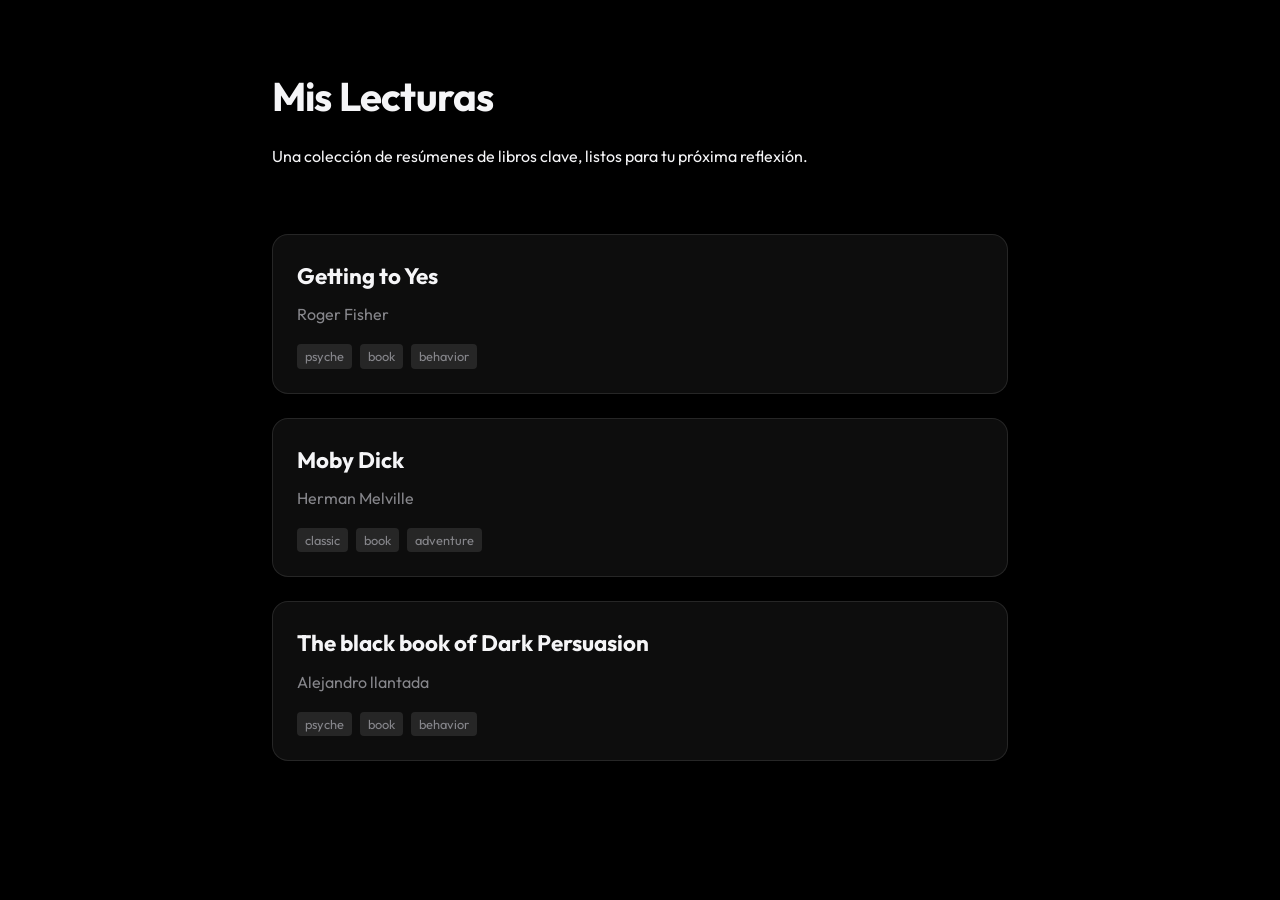
<file: index.html>
<!DOCTYPE html>
<html lang="es">

<head>
    <meta charset="UTF-8">
    <meta name="viewport" content="width=device-width, initial-scale=1.0, viewport-fit=cover">
    <meta name="apple-mobile-web-app-capable" content="yes">
    <meta name="apple-mobile-web-app-status-bar-style" content="black-translucent">
    <meta name="apple-mobile-web-app-title" content="Lecturas">
    <meta name="theme-color" content="#000000">
    <meta name="description" content="Resúmenes de libros clave">
    <link rel="manifest" href="manifest.json">
    <link rel="apple-touch-icon" href="icons/icon-192.png">
    <title>Mis Lecturas | TikTok Reader</title>
    <link rel="stylesheet" href="style.css">
    <link rel="preconnect" href="https://fonts.googleapis.com">
    <link rel="preconnect" href="https://fonts.gstatic.com" crossorigin>
    <link
        href="https://fonts.googleapis.com/css2?family=Outfit:wght@300;400;700&family=Lora:ital,wght@0,400;0,700;1,400&display=swap"
        rel="stylesheet">
</head>

<body>
    <div class="container">
        <header>
            <h1>Mis Lecturas</h1>
            <p>Una colección de resúmenes de libros clave, listos para tu próxima reflexión.</p>
        </header>

        <main id="book-list" class="book-list">
            <!-- Books will be loaded here -->
            <div class="loading">Cargando libros...</div>
        </main>

        <section class="saved-section" id="saved-section" style="display:none">
            <h2>🧡 Páginas guardadas</h2>
            <div class="saved-list" id="saved-list"></div>
        </section>
    </div>

    <!-- Preview Modal -->
    <div class="preview-modal" id="preview-modal">
        <div class="preview-content">
            <div class="preview-header">
                <span class="book-title" id="pm-book"></span>
                <span class="chapter-title" id="pm-chapter"></span>
            </div>
            <div class="preview-text" id="pm-text"></div>
            <div class="preview-footer">
                <button class="close-preview" id="pm-close">Cerrar</button>
                <a href="#" class="go-to-book" id="pm-link">Ir al libro completo →</a>
            </div>
        </div>
    </div>

    <!-- Side Drawer -->
    <div class="drawer-overlay" id="drawer-overlay"></div>
    <div class="side-drawer" id="side-drawer">
        <div class="drawer-header">
            <h2>Menú</h2>
        </div>
        <div class="drawer-menu">
            <button class="drawer-item" id="btn-books">
                <svg width="20" height="20" viewBox="0 0 24 24" fill="none" stroke="currentColor" stroke-width="2"><path d="M4 19.5A2.5 2.5 0 0 1 6.5 17H20"></path><path d="M6.5 2H20v20H6.5A2.5 2.5 0 0 1 4 19.5v-15A2.5 2.5 0 0 1 6.5 2z"></path></svg>
                Ver Libros
            </button>
            <button class="drawer-item" id="btn-favorites">
                <svg width="20" height="20" viewBox="0 0 24 24" fill="none" stroke="currentColor" stroke-width="2"><path d="M20.84 4.61a5.5 5.5 0 0 0-7.78 0L12 5.67l-1.06-1.06a5.5 5.5 0 0 0-7.78 7.78l1.06 1.06L12 21.23l7.78-7.78 1.06-1.06a5.5 5.5 0 0 0 0-7.78z"></path></svg>
                Páginas Favoritas
            </button>
            <button class="drawer-item danger" id="btn-clear-history">
                <svg width="20" height="20" viewBox="0 0 24 24" fill="none" stroke="currentColor" stroke-width="2"><polyline points="3 6 5 6 21 6"></polyline><path d="M19 6v14a2 2 0 0 1-2 2H7a2 2 0 0 1-2-2V6m3 0V4a2 2 0 0 1 2-2h4a2 2 0 0 1 2 2v2"></path><line x1="10" y1="11" x2="10" y2="17"></line><line x1="14" y1="11" x2="14" y2="17"></line></svg>
                Borrar Historial Leído
            </button>
        </div>
        <div class="drawer-footer">
            TikTok Reader v1.2
        </div>
    </div>

    <script>
        document.addEventListener('DOMContentLoaded', async () => {
            const listContainer = document.getElementById('book-list');
            try {
                const response = await fetch(`books.json?t=${Date.now()}`);
                const books = await response.json();

                listContainer.innerHTML = '';
                books.forEach(book => {
                    const card = document.createElement('a');
                    card.href = `reader.html?book=${book.id}`;
                    card.className = 'book-card';

                    const tagsHtml = book.tags ? book.tags.map(t => `<span class="tag">${t}</span>`).join('') : '';

                    card.innerHTML = `
                        <h3>${book.title}</h3>
                        <p>${book.author}</p>
                        <div class="tags">${tagsHtml}</div>
                    `;
                    listContainer.appendChild(card);
                });
            } catch (error) {
                listContainer.innerHTML = '<p>Error al cargar los libros. Por favor inténtalo de nuevo.</p>';
                console.error(error);
            }

            // — Load saved (loved) pages from localStorage —
            function renderSaved() {
                const savedSection = document.getElementById('saved-section');
                const savedList = document.getElementById('saved-list');
                savedList.innerHTML = '';

                // Collect all loved_pages_* keys
                const allLoved = [];
                for (let i = 0; i < localStorage.length; i++) {
                    const key = localStorage.key(i);
                    if (key && key.startsWith('loved_pages_')) {
                        const pages = JSON.parse(localStorage.getItem(key) || '[]');
                        const bookId = key.replace('loved_pages_', '');
                        pages.forEach(p => allLoved.push({ ...p, bookId, key }));
                    }
                }

                if (allLoved.length === 0) {
                    savedSection.style.display = 'none';
                    return;
                }

                savedSection.style.display = '';

                allLoved.forEach((item, i) => {
                    const card = document.createElement('div');
                    card.className = 'saved-card';
                    card.innerHTML = `
                        <span class="heart-icon">♡</span>
                        <div class="saved-info">
                            <span class="saved-book">${item.bookTitle || item.bookId} — ${item.chapter || ''}</span>
                            <span class="saved-preview">${item.preview || 'Página guardada'}</span>
                        </div>
                        <button class="saved-remove" data-key="${item.key}" data-index="${item.index}" title="Eliminar">✕</button>
                    `;

                    // Click card → open preview modal
                    card.addEventListener('click', (e) => {
                        if (e.target.classList.contains('saved-remove')) return;
                        
                        const modal = document.getElementById('preview-modal');
                        document.getElementById('pm-book').innerText = item.bookTitle || item.bookId;
                        document.getElementById('pm-chapter').innerText = item.chapter || 'Nota';
                        document.getElementById('pm-text').innerText = item.preview || '';
                        document.getElementById('pm-link').href = `reader.html?book=${item.bookId}&page=${item.index}`;
                        
                        modal.classList.add('visible');
                    });

                    // Remove button
                    card.querySelector('.saved-remove').addEventListener('click', (e) => {
                        e.stopPropagation();
                        const key = e.target.dataset.key;
                        const idx = parseInt(e.target.dataset.index);
                        let pages = JSON.parse(localStorage.getItem(key) || '[]');
                        pages = pages.filter(p => p.index !== idx);
                        localStorage.setItem(key, JSON.stringify(pages));
                        renderSaved();
                    });

                    savedList.appendChild(card);
                });
            }

            renderSaved();

            // Modal Close Logic
            const modal = document.getElementById('preview-modal');
            const closeBtn = document.getElementById('pm-close');
            
            closeBtn.onclick = () => modal.classList.remove('visible');
            modal.onclick = (e) => {
                if (e.target === modal) modal.classList.remove('visible');
            };

            // --- DRAWER & GESTURES ---
            const overlay = document.getElementById('drawer-overlay');
            const drawer = document.getElementById('side-drawer');
            
            function toggleDrawer(show) {
                if (show) {
                    overlay.classList.add('active');
                    drawer.classList.add('active');
                } else {
                    overlay.classList.remove('active');
                    drawer.classList.remove('active');
                }
            }

            overlay.onclick = () => toggleDrawer(false);

            // Menu actions
            document.getElementById('btn-books').onclick = () => {
                window.scrollTo({ top: 0, behavior: 'smooth' });
                toggleDrawer(false);
            };

            document.getElementById('btn-favorites').onclick = () => {
                const favSection = document.getElementById('saved-section');
                if (favSection) favSection.scrollIntoView({ behavior: 'smooth' });
                toggleDrawer(false);
            };

            document.getElementById('btn-clear-history').onclick = () => {
                // Find all visited_pages_* keys and remove them
                const keysToRemove = [];
                for (let i = 0; i < localStorage.length; i++) {
                    const key = localStorage.key(i);
                    if (key && key.startsWith('visited_pages_')) {
                        keysToRemove.push(key);
                    }
                }
                keysToRemove.forEach(k => localStorage.removeItem(k));
                
                // Visual feedback without blocking
                const btn = document.getElementById('btn-clear-history');
                const originalText = btn.innerHTML;
                btn.innerHTML = '¡Borrado!';
                setTimeout(() => {
                    btn.innerHTML = originalText;
                    toggleDrawer(false);
                }, 1000);
            };

            // Swipe Detection
            let touchStartX = 0;
            let touchStartY = 0;
            let isPotentialSwipe = false;
            const swipeThreshold = 50;

            document.addEventListener('touchstart', (e) => {
                touchStartX = e.changedTouches[0].screenX;
                touchStartY = e.changedTouches[0].screenY;
                isPotentialSwipe = touchStartX < window.innerWidth * 0.25; // Solo desde el borde izquierdo
            }, { passive: false });

            document.addEventListener('touchmove', (e) => {
                if (!isPotentialSwipe) return;

                const touchCurrentX = e.changedTouches[0].screenX;
                const touchCurrentY = e.changedTouches[0].screenY;
                const dx = touchCurrentX - touchStartX;
                const dy = touchCurrentY - touchStartY;

                // Si estamos deslizando horizontalmente hacia la derecha
                if (dx > 10 && Math.abs(dx) > Math.abs(dy)) {
                    // Bloqueamos la navegación nativa del navegador
                    if (e.cancelable) e.preventDefault();
                }
            }, { passive: false });

            document.addEventListener('touchend', (e) => {
                if (!isPotentialSwipe) return;
                if (drawer.classList.contains('active')) return;

                const touchEndX = e.changedTouches[0].screenX;
                const touchEndY = e.changedTouches[0].screenY;
                const dx = touchEndX - touchStartX;
                const dy = touchEndY - touchStartY;

                if (dx > swipeThreshold && Math.abs(dy) < 80) {
                    toggleDrawer(true);
                }
                isPotentialSwipe = false;
            }, { passive: false });
        });
    </script>
</body>
</html>
</file>
<file: style.css>
:root {
    --bg-color: #000000;
    --text-color: #f5f5f7;
    --secondary-text: #86868b;
    --accent-color: #ffffff;
    --card-bg: rgba(255, 255, 255, 0.05);
    --glass-border: rgba(255, 255, 255, 0.1);
    --transition: all 0.3s ease;
}

html {
    background-color: #000000;
    overscroll-behavior: none;
    overscroll-behavior-x: none;
}

.footer-gradient {
    background: linear-gradient(to bottom, transparent, rgb(0, 0, 0));
    position: absolute;
    bottom: 0;
    height: 100px;
    /* o un porcentaje */
}

* {
    margin: 0;
    padding: 0;
    box-sizing: border-box;
    font-family: 'Outfit', -apple-system, BlinkMacSystemFont, sans-serif;
}

body {
    background-color: #000000;
    color: var(--text-color);
    line-height: 1.6;
    overflow-x: hidden;
    min-height: 100vh;
    overscroll-behavior: none;
    overscroll-behavior-x: none;
}

/* Home Page */
.container {
    max-width: 800px;
    margin: 0 auto;
    padding: 4rem 2rem;
}

header {
    margin-bottom: 4rem;
}

h1 {
    font-size: 2.5rem;
    font-weight: 700;
    letter-spacing: -0.02em;
    margin-bottom: 1rem;
}

.book-list {
    display: grid;
    gap: 1.5rem;
}

.book-card {
    background: var(--card-bg);
    border: 1px solid var(--glass-border);
    backdrop-filter: blur(10px);
    border-radius: 16px;
    padding: 1.5rem;
    cursor: pointer;
    transition: var(--transition);
    text-decoration: none;
    color: inherit;
    display: block;
}

.book-card:hover {
    transform: translateY(-4px);
    background: rgba(255, 255, 255, 0.08);
    border-color: rgba(255, 255, 255, 0.2);
}

.book-card h3 {
    font-size: 1.4rem;
    margin-bottom: 0.5rem;
}

.book-card p {
    color: var(--secondary-text);
    font-size: 1rem;
}

.tags {
    display: flex;
    gap: 0.5rem;
    margin-top: 1rem;
}

.tag {
    font-size: 0.8rem;
    background: rgba(255, 255, 255, 0.1);
    padding: 2px 8px;
    border-radius: 4px;
    color: var(--secondary-text);
}

/* Reader View */
.reader-container {
    height: 100vh;
    height: 100dvh;
    /* Dynamic viewport for iOS Safari */
    overflow-y: scroll;
    scroll-snap-type: y mandatory;
    scroll-behavior: smooth;
    scrollbar-width: none;
    /* Firefox */
    -ms-overflow-style: none;
    /* IE/Edge */
}

.reader-container::-webkit-scrollbar {
    display: none;
    /* Chrome, Safari, Opera */
}

.page {
    height: 100vh;
    height: 100dvh;
    /* Dynamic viewport for iOS Safari */
    width: 100%;
    scroll-snap-align: start;
    display: flex;
    flex-direction: column;
    align-items: center;
    justify-content: center;
    padding: 2rem;
    padding-top: calc(2rem + env(safe-area-inset-top));
    padding-bottom: calc(2rem + env(safe-area-inset-bottom));
    text-align: center;
    position: relative;
    overflow: hidden;
}

.page-content {
    max-width: 650px;
    font-size: 1.15rem;
    font-family: 'Lora', serif;
    font-weight: 400;
    line-height: 1.7;
    animation: fadeIn 0.8s ease-out;
    text-align: left;
    /* Better for reading longer text */
}

@media (min-width: 768px) {
    .page-content {
        font-size: 1.35rem;
    }
}

@keyframes fadeIn {
    from {
        opacity: 0;
        transform: translateY(20px);
    }

    to {
        opacity: 1;
        transform: translateY(0);
    }
}

/* Metadata Page specific stylings */
.page.meta {
    flex-direction: column;
}

.page.meta h2 {
    font-size: 3rem;
    margin-bottom: 1rem;
}

.page.meta .author {
    color: var(--secondary-text);
    font-size: 1.2rem;
}

/* Table of Contents (Index) Grid */
.page.index {
    flex-direction: column;
    justify-content: flex-start;
    overflow-y: auto;
    overflow-x: hidden;
    padding-left: 0;
    padding-right: 0;
    padding-top: calc(3rem + env(safe-area-inset-top));
    padding-bottom: calc(3rem + env(safe-area-inset-bottom));
    /* Prevent the scrollable index from triggering the parent snap */
    scrollbar-width: none;
    -ms-overflow-style: none;
}

.page.index::-webkit-scrollbar {
    display: none;
}

.index-title {
    position: absolute;
    top: calc(1rem + env(safe-area-inset-top));
    left: calc(0.8rem + env(safe-area-inset-left));
    font-size: 0.8rem;
    font-weight: 700;
    text-transform: uppercase;
    letter-spacing: 0.1em;
    opacity: 0.5;
    margin: 0;
    width: auto;
    flex-shrink: 0;
}

.index-separator {
    display: none;
    /* Removed for more space */
}

.chapter-grid {
    display: grid;
    grid-template-columns: repeat(auto-fill, minmax(100px, 1fr));
    gap: 0.5rem;
    width: 100%;
    max-width: 800px;
    padding: 0.5rem;
    padding-top: 3.5rem;
    /* Space for the title */
    flex-shrink: 0;
}

.chapter-card {
    background: rgba(255, 255, 255, 0.03);
    border: 1px solid var(--glass-border);
    padding: 0.6rem;
    border-radius: 10px;
    cursor: pointer;
    transition: var(--transition);
    display: flex;
    flex-direction: column;
    align-items: flex-start;
    justify-content: center;
    text-align: left;
    min-height: 55px;
}

.chapter-card.read {
    opacity: 0.4;
}

.chapter-card.read .name {
    text-decoration: line-through;
    opacity: 0.5;
}

.chapter-card:hover {
    background: rgba(255, 255, 255, 0.1);
    border-color: var(--accent-color);
    transform: scale(1.05);
    opacity: 1;
    /* Highlight on hover even if read */
}

.chapter-card .num {
    font-size: 0.5rem;
    color: var(--secondary-text);
    margin-bottom: 0.2rem;
    text-transform: uppercase;
    letter-spacing: 0.05em;
}

.chapter-card .name {
    font-size: 0.75rem;
    font-weight: 500;
    line-height: 1.2;
}

/* Markdown specific inside reader */
.page-content b,
.page-content strong {
    color: var(--accent-color);
    font-weight: 700;
}

.page-content i,
.page-content em {
    color: var(--secondary-text);
}

.scroll-indicator {
    position: fixed;
    bottom: 2rem;
    left: 50%;
    transform: translateX(-50%);
    opacity: 0.5;
    animation: bounce 2s infinite;
    pointer-events: none;
}

@keyframes bounce {

    0%,
    20%,
    50%,
    80%,
    100% {
        transform: translateX(-50%) translateY(0);
    }

    40% {
        transform: translateX(-50%) translateY(-10px);
    }

    60% {
        transform: translateX(-50%) translateY(-5px);
    }
}

.back-button {
    position: fixed;
    top: calc(1.5rem + env(safe-area-inset-top));
    left: calc(1.5rem + env(safe-area-inset-left));
    z-index: 1000;
    color: var(--text-color);
    text-decoration: none;
    font-size: 0.8rem;
    padding: 8px 16px;
    background: rgba(255, 255, 255, 0.05);
    backdrop-filter: blur(20px);
    -webkit-backdrop-filter: blur(20px);
    border: 1px solid var(--glass-border);
    border-radius: 50px;
    transition: all 0.4s ease;
    opacity: 0;
    pointer-events: none;
}

.back-button.visible {
    opacity: 1;
    pointer-events: auto;
}

/* Elegant Segmented Navigation Bar */
.bottom-nav {
    position: fixed;
    bottom: calc(1.5rem + env(safe-area-inset-bottom));
    left: 50%;
    transform: translateX(-50%) translateY(20px);
    background: rgba(255, 255, 255, 0.05);
    backdrop-filter: blur(20px);
    -webkit-backdrop-filter: blur(20px);
    border: 1px solid var(--glass-border);
    padding: 12px 20px;
    border-radius: 24px;
    display: flex;
    flex-direction: column;
    align-items: center;
    gap: 8px;
    z-index: 1000;
    opacity: 0;
    pointer-events: none;
    transition: opacity 0.4s ease, transform 0.4s cubic-bezier(0.175, 0.885, 0.32, 1.275);
    max-width: 90vw;
}

.bottom-nav.visible {
    opacity: 1;
    pointer-events: auto;
    transform: translateX(-50%) translateY(0);
}

.nav-dots-container {
    display: flex;
    gap: 10px;
    justify-content: center;
    width: 100%;
}

.nav-dot {
    width: 24px;
    height: 4px;
    background: rgba(255, 255, 255, 0.15);
    border-radius: 2px;
    cursor: pointer;
    transition: var(--transition);
}

.nav-dot:hover {
    background: rgba(255, 255, 255, 0.4);
    transform: scaleY(1.5);
}

.nav-dot.read {
    background: rgba(255, 255, 255, 0.45);
    /* Gris más claro para leídas */
}

.nav-dot.loved {
    background: #2d6a4f;
    /* Verde oscuro para favoritas */
    box-shadow: 0 0 8px rgba(45, 106, 79, 0.6);
}

.nav-dot.active {
    background: var(--accent-color);
    box-shadow: 0 0 15px rgba(255, 255, 255, 0.3);
    width: 32px;
}

/* Chapter Label and Picker */
.nav-header {
    width: 100%;
    text-align: center;
    margin-bottom: 10px;
    font-size: 0.8rem;
    color: var(--secondary-text);
    cursor: pointer;
    font-weight: 600;
    letter-spacing: 0.05em;
    text-transform: uppercase;
    transition: var(--transition);
}

.nav-header:hover {
    color: var(--text-color);
}

.chapter-picker {
    position: fixed;
    top: 0;
    left: 0;
    width: 100%;
    height: 100vh;
    background: rgba(0, 0, 0, 0.8);
    backdrop-filter: blur(10px);
    z-index: 2000;
    display: none;
    align-items: center;
    justify-content: center;
    opacity: 0;
    transition: opacity 0.3s ease;
}

.chapter-picker.visible {
    display: flex;
    opacity: 1;
}

.picker-content {
    background: var(--card-bg);
    border: 1px solid var(--glass-border);
    padding: 2rem;
    border-radius: 24px;
    max-width: 400px;
    width: 90%;
    max-height: 80vh;
    overflow-y: auto;
}

.picker-item {
    padding: 1rem;
    border-bottom: 1px solid var(--glass-border);
    cursor: pointer;
    transition: var(--transition);
}

.picker-item:last-child {
    border-bottom: none;
}

.picker-item:hover {
    background: rgba(255, 255, 255, 0.05);
    color: var(--accent-color);
}

/* Chapter Intro Page */
.page.chapter-intro {
    background-color: #000000;
}

.page.chapter-intro h2 {
    font-size: clamp(2rem, 8vw, 3.5rem);
    /* Responsive font size */
    font-weight: 800;
    background: linear-gradient(135deg, #fff 0%, #888 100%);
    -webkit-background-clip: text;
    background-clip: text;
    -webkit-text-fill-color: transparent;
    max-width: 90%;
    word-wrap: break-word;
    /* Prevent long words from clipping */
    overflow-wrap: break-word;
    line-height: 1.2;
}

/* Responsive */
@media (max-width: 600px) {
    .page-content {
        font-size: 1.4rem;
    }

    h1 {
        font-size: 2rem;
    }

    .page.meta h2 {
        font-size: 2rem;
    }
}

/* ── Heart Animation ── */
@keyframes heartPop {
    0% {
        transform: translate(-50%, -50%) scale(0);
        opacity: 1;
    }

    40% {
        transform: translate(-50%, -50%) scale(1.4);
        opacity: 1;
    }

    70% {
        transform: translate(-50%, -50%) scale(1.1);
        opacity: 0.9;
    }

    100% {
        transform: translate(-50%, -50%) scale(1.6);
        opacity: 0;
    }
}

.heart-burst {
    position: fixed;
    left: 50%;
    top: 50%;
    transform: translate(-50%, -50%) scale(0);
    font-size: 5rem;
    pointer-events: none;
    z-index: 9999;
    animation: heartPop 0.7s cubic-bezier(0.175, 0.885, 0.32, 1.275) forwards;
    filter: drop-shadow(0 0 16px rgba(255, 255, 255, 0.7));
    user-select: none;
}

/* ── Saved Pages Section (index.html) ── */
.saved-section {
    margin-top: 3rem;
}

.saved-section h2 {
    font-size: 1.2rem;
    font-weight: 700;
    letter-spacing: -0.01em;
    margin-bottom: 1.5rem;
    opacity: 0.6;
    text-transform: uppercase;
    font-size: 0.85rem;
    letter-spacing: 0.1em;
}

.saved-list {
    display: flex;
    flex-direction: column;
    gap: 0.8rem;
}

.saved-card {
    background: rgba(45, 106, 79, 0.08);
    border: 1px solid rgba(45, 106, 79, 0.3);
    border-radius: 12px;
    padding: 1rem 1.25rem;
    cursor: pointer;
    text-decoration: none;
    color: inherit;
    display: flex;
    align-items: center;
    gap: 0.8rem;
    transition: var(--transition);
}

.saved-card:hover {
    background: rgba(45, 106, 79, 0.15);
    border-color: rgba(45, 106, 79, 0.6);
    transform: translateX(4px);
}

.saved-card .heart-icon {
    font-size: 1rem;
    flex-shrink: 0;
}

.saved-card .saved-info {
    display: flex;
    flex-direction: column;
    gap: 0.15rem;
    flex: 1;
    min-width: 0;
}

.saved-card .saved-book {
    font-size: 0.75rem;
    color: var(--secondary-text);
    text-transform: uppercase;
    letter-spacing: 0.05em;
}

.saved-card .saved-preview {
    font-size: 0.9rem;
    font-family: 'Lora', serif;
    white-space: nowrap;
    overflow: hidden;
    text-overflow: ellipsis;
    opacity: 0.85;
}

.saved-card .saved-remove {
    font-size: 0.75rem;
    opacity: 0.3;
    cursor: pointer;
    padding: 4px 8px;
    border-radius: 6px;
    transition: var(--transition);
    flex-shrink: 0;
    background: none;
    border: none;
    color: inherit;
}

.saved-card .saved-remove:hover {
    opacity: 0.8;
    background: rgba(255, 255, 255, 0.05);
}

/* ── Preview Modal (index.html) ── */
.preview-modal {
    position: fixed;
    top: 0;
    left: 0;
    width: 100%;
    height: 100%;
    background: rgba(0, 0, 0, 0.85);
    backdrop-filter: blur(15px);
    z-index: 3000;
    display: none;
    align-items: center;
    justify-content: center;
    opacity: 0;
    transition: opacity 0.3s ease;
}

.preview-modal.visible {
    display: flex;
    opacity: 1;
}

.preview-content {
    background: #0a0a0a;
    border: 1px solid var(--glass-border);
    padding: 2.5rem;
    border-radius: 24px;
    max-width: 500px;
    width: 90%;
    max-height: 80vh;
    display: flex;
    flex-direction: column;
    gap: 1.5rem;
    box-shadow: 0 20px 50px rgba(0, 0, 0, 0.5);
    position: relative;
}

.preview-text {
    font-family: 'Lora', serif;
    font-size: 0.9rem;
    /* Fuente pequeña */
    line-height: 1.6;
    color: var(--text-color);
    overflow-y: auto;
    opacity: 0.8;
}

.preview-header {
    display: flex;
    flex-direction: column;
    gap: 0.3rem;
}

.preview-header .book-title {
    font-size: 0.75rem;
    color: var(--secondary-text);
    text-transform: uppercase;
    letter-spacing: 0.05em;
}

.preview-header .chapter-title {
    font-size: 1.1rem;
    font-weight: 700;
}

.preview-footer {
    display: flex;
    justify-content: space-between;
    align-items: center;
    border-top: 1px solid var(--glass-border);
    padding-top: 1.2rem;
}

.go-to-book {
    color: var(--accent-color);
    text-decoration: none;
    font-size: 0.75rem;
    font-weight: 700;
    text-transform: uppercase;
    letter-spacing: 0.05em;
    padding: 10px 20px;
    background: rgba(255, 255, 255, 0.05);
    border-radius: 12px;
    transition: var(--transition);
    border: 1px solid var(--glass-border);
}

.go-to-book:hover {
    background: rgba(255, 255, 255, 0.1);
    transform: translateY(-2px);
}

.close-preview {
    background: none;
    border: none;
    color: var(--secondary-text);
    font-size: 0.8rem;
    cursor: pointer;
    padding: 10px;
}

.close-preview:hover {
    color: var(--text-color);
}

/* ── Side Drawer (index.html) ── */
.drawer-overlay {
    position: fixed;
    top: 0;
    left: 0;
    width: 100%;
    height: 100%;
    background: rgba(0, 0, 0, 0.5);
    backdrop-filter: blur(8px);
    z-index: 4000;
    opacity: 0;
    visibility: hidden;
    transition: all 0.4s ease;
}

.drawer-overlay.active {
    opacity: 1;
    visibility: visible;
}

.side-drawer {
    position: fixed;
    top: 0;
    left: 0;
    width: 280px;
    height: 100%;
    background: rgba(15, 15, 15, 0.95);
    backdrop-filter: blur(25px);
    border-right: 1px solid var(--glass-border);
    z-index: 4001;
    transform: translateX(-100%);
    transition: transform 0.4s cubic-bezier(0.175, 0.885, 0.32, 1.275);
    display: flex;
    flex-direction: column;
    padding: 2.5rem 1.5rem;
    box-shadow: 10px 0 50px rgba(0, 0, 0, 0.8);
}

.side-drawer.active {
    transform: translateX(0);
}

.drawer-header {
    margin-bottom: 2rem;
}

.drawer-header h2 {
    font-size: 1.25rem;
    font-weight: 700;
    background: linear-gradient(135deg, #fff 0%, #888 100%);
    -webkit-background-clip: text;
    background-clip: text;
    -webkit-text-fill-color: transparent;
}

/* ── Quiz Page ── */
.quiz-option {
    background: rgba(255, 255, 255, 0.05);
    border: 1px solid var(--glass-border);
    padding: 0.75rem 1rem;
    border-radius: 12px;
    cursor: pointer;
    transition: var(--transition);
    font-size: 0.7rem;
    text-align: left;
    font-family: 'Outfit', sans-serif;
}

.quiz-option:hover {
    background: rgba(255, 255, 255, 0.1);
    transform: translateY(-2px);
}

.quiz-option.correct {
    background: rgba(74, 222, 128, 0.2);
    border-color: #4ade80;
}

.quiz-option.incorrect {
    background: rgba(248, 113, 113, 0.2);
    border-color: #f87171;
}

.quiz-retry-btn {
    background: var(--accent-color);
    color: var(--bg-color);
    border: none;
    padding: 0.5rem 1rem;
    border-radius: 50px;
    font-weight: 700;
    cursor: pointer;
    transition: var(--transition);
    font-family: 'Outfit', sans-serif;
    margin-top: 0.5rem;
    font-size: 0.9rem;
}

.quiz-retry-btn:hover {
    transform: scale(1.05);
    opacity: 0.9;
}

.drawer-menu {
    display: flex;
    flex-direction: column;
    gap: 0.5rem;
}

.drawer-item {
    display: flex;
    align-items: center;
    gap: 1rem;
    padding: 1rem;
    border-radius: 12px;
    cursor: pointer;
    transition: var(--transition);
    border: 1px solid transparent;
    color: var(--text-color);
    text-decoration: none;
    font-size: 0.95rem;
    background: none;
    text-align: left;
    width: 100%;
}

.drawer-item:hover {
    background: rgba(255, 255, 255, 0.05);
    border-color: var(--glass-border);
    transform: translateX(5px);
}

.drawer-item svg {
    opacity: 0.6;
}

.drawer-item.danger {
    color: #ff5252;
    margin-top: 1rem;
    border-top: 1px solid var(--glass-border);
}

.drawer-item.danger:hover {
    background: rgba(255, 82, 82, 0.1);
}

.drawer-footer {
    margin-top: auto;
    font-size: 0.75rem;
    color: var(--secondary-text);
    opacity: 0.5;
    text-align: center;
}
</file>
